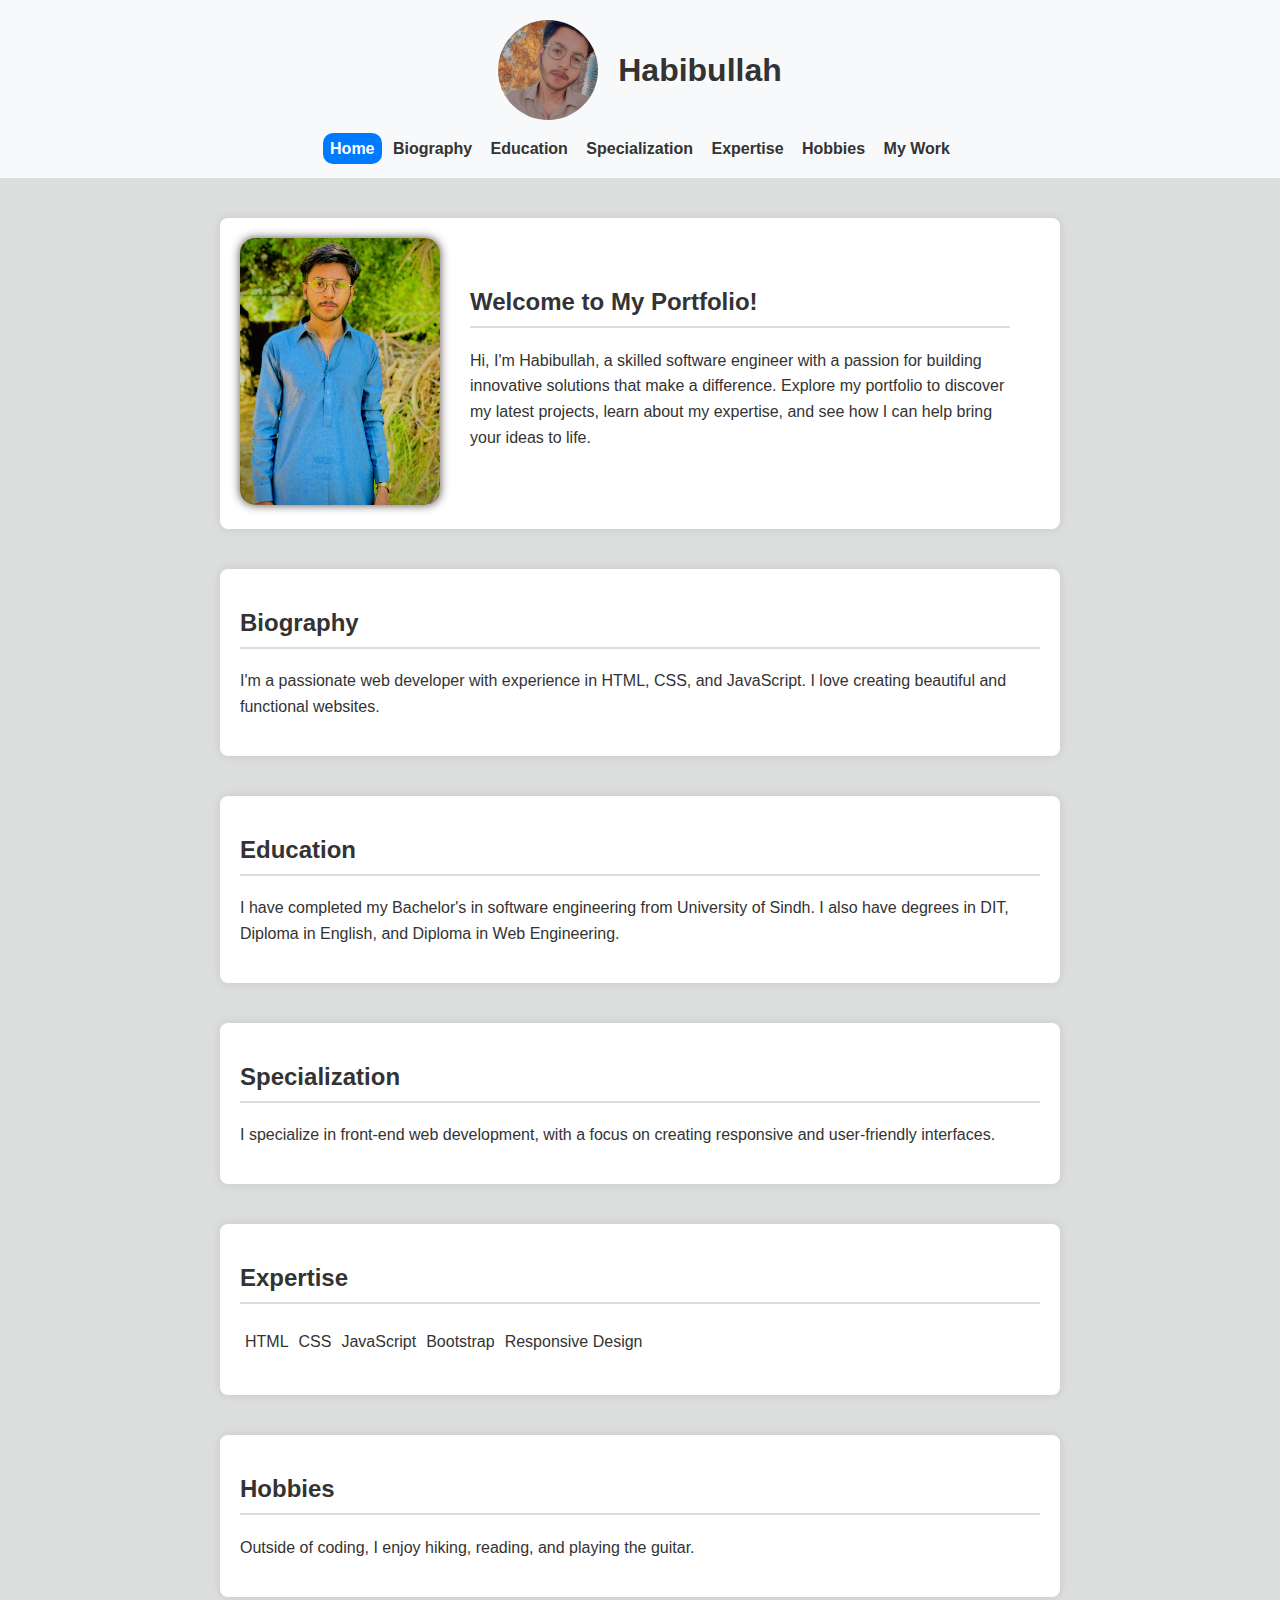
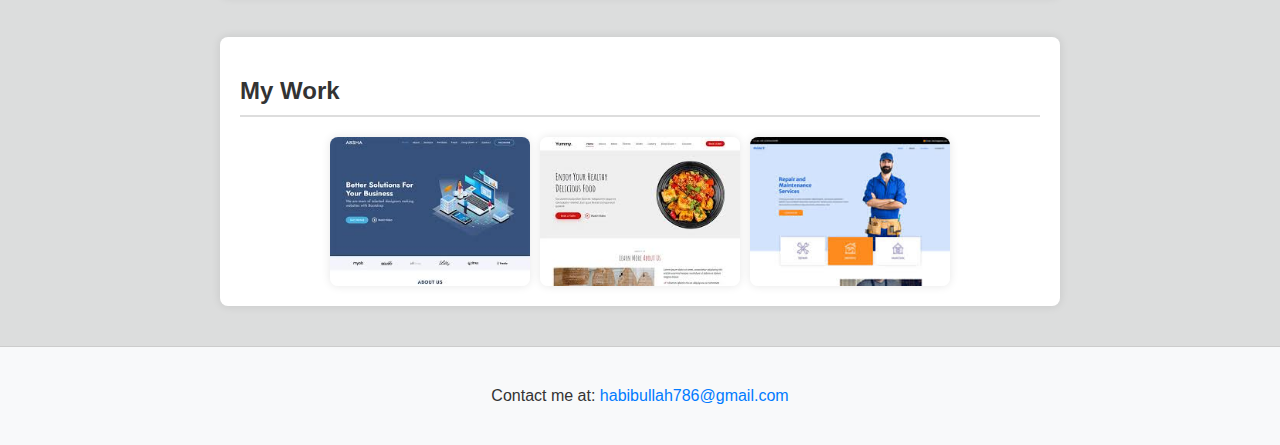
<file: index.html>
<!DOCTYPE html>
<html lang="en">
<head>
    <meta charset="UTF-8">
    <meta name="viewport" content="width=device-width, initial-scale=1.0">
    <title>Habibullah's Portfolio</title>
   <link rel="stylesheet" href="style.css">
</head>
<body>
    <header class="header">
        <div class="profile-container">
            <img src="habib.jpg" alt="Profile" class="profile-img">
            <h1 class="name">Habibullah</h1>
        </div>
        <nav class="nav">
            <a style="background-color: #007bff; border-radius: 10px;color: white;" href="index.html">Home</a>
            <a href="biography.html">Biography</a>
            <a href="education.html">Education</a>
            <a href="specialization.html">Specialization</a>
            <a href="expertise.html">Expertise</a>
            <a href="hobbies.html">Hobbies</a>
            <a href="mywork.html">My Work</a>
        </nav>
    </header>
    <main class="main-content">
        <section id="home" class="section" style="display: flex;"   >
            <div class="home-container" >
                <img src="my1.jpg" alt="Ghulam Mehdi" class="home-img">
            </div>
                <div class="home-text" style="padding: 30px;">
                    <h2>Welcome to My Portfolio!</h2>
                    <p>Hi, I'm Habibullah, a skilled software engineer with a passion for building innovative solutions that make a difference. Explore my portfolio to discover my latest projects, learn about my expertise, and see how I can help bring your ideas to life.</p>
                
            </div>
        </section>
        <section id="biography" class="section">
            <h2>Biography</h2>
            <p>I'm a passionate web developer with experience in HTML, CSS, and JavaScript. I love creating beautiful and functional websites.</p>
        </section>
        <section id="education" class="section">
            <h2>Education</h2>
            <p>I have completed my Bachelor's in software engineering from University of Sindh. I also have degrees in DIT, Diploma in English, and Diploma in Web Engineering.</p>
        </section>
        <section id="specialization" class="section">
            <h2>Specialization</h2>
            <p>I specialize in front-end web development, with a focus on creating responsive and user-friendly interfaces.</p>
        </section>
        <section id="expertise" class="section">
            <h2>Expertise</h2>
            <ul>
                <li>HTML</li>
                <li>CSS</li>
                <li>JavaScript</li>
                <li>Bootstrap</li>
                <li>Responsive Design</li>
            </ul>
        </section>
        <section id="hobbies" class="section">
            <h2>Hobbies</h2>
            <p>Outside of coding, I enjoy hiking, reading, and playing the guitar.</p>
        </section>
        <section id="mywork" class="section">
            <h2>My Work</h2>
            <div class="gallery">
                <img src="web2.jpeg" alt="Work 1">
                <img src="web5.jpeg" alt="Work 2">
                <img src="web7.jpeg" alt="Work 3">
            </div>
        </section>
    </main>
    <footer class="footer">
        <p>Contact me at: <a href="#">habibullah786@gmail.com</a></p>
    </footer>
</body>
</html>
</file>
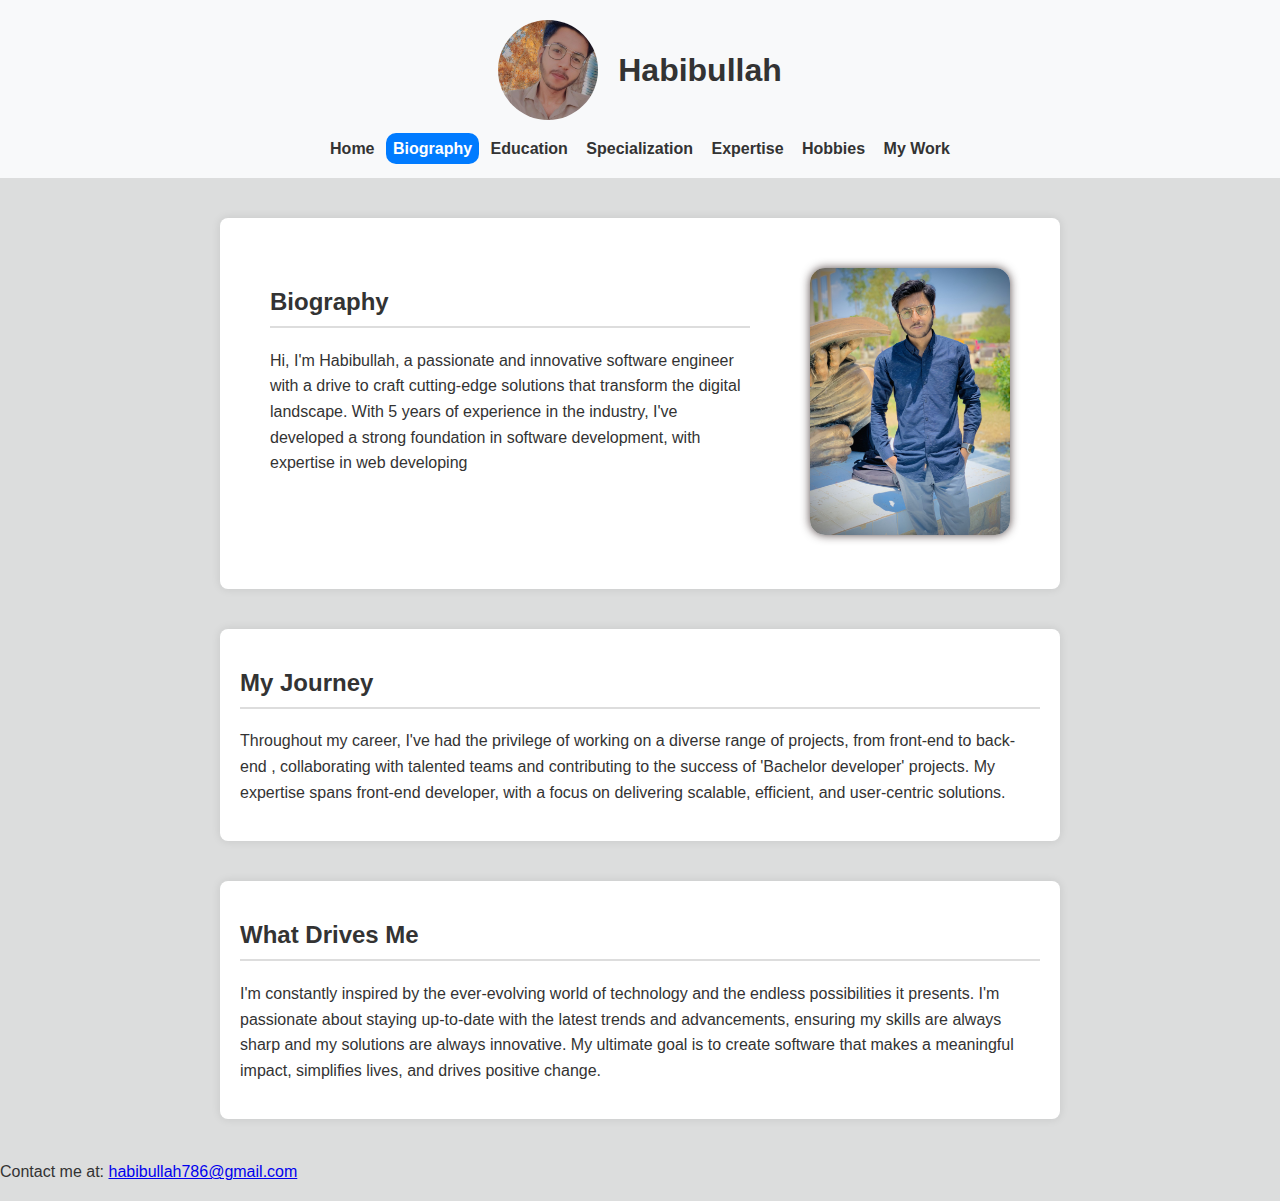
<file: biography.html>
<!DOCTYPE html>
<html lang="en">
<head>
    <meta charset="UTF-8">
    <meta name="viewport" content="width=device-width, initial-scale=1.0">
    <title>Biography</title>
    <link rel="stylesheet" href="style.css">
</head>
<body>
    <header class="header">
        <div class="profile-container">
            <img src="habib.jpg" alt="Profile" class="profile-img">
            <h1 class="name">Habibullah</h1>
        </div>
        <nav class="nav">
            <a href="index.html">Home</a>
            <a style="background-color: #007bff; border-radius: 10px;color: white;" href="biography.html">Biography</a>
            <a href="education.html">Education</a>
            <a href="specialization.html">Specialization</a>
            <a href="expertise.html">Expertise</a>
            <a href="hobbies.html">Hobbies</a>
            <a href="mywork.html">My Work</a>
        </nav>
    </header>
    <div class="container" id="biography" style="display: flex;">
    <div class="main-fail" style="width: 60%; padding: 30px;">
        <h2>Biography</h2>
        <p>Hi, I'm Habibullah, a passionate and innovative software engineer with a drive to craft cutting-edge solutions that transform the digital landscape. With 5 years of experience in the industry, I've developed a strong foundation in software development, with expertise in web developing</p>
    </div>
        <div class="pro-file" style="padding: 30px;">
            <img src="my2.jpeg" alt="Profile" class="home-img">
        </div>
    </div>
        <div class="about-self">
        <div class="container" id="home">
            <h2>My Journey </h2>
            <p>Throughout my career, I've had the privilege of working on a diverse range of projects, from front-end to back-end , collaborating with talented teams and contributing to the success of 'Bachelor developer' projects. My expertise spans front-end developer, with a focus on delivering scalable, efficient, and user-centric solutions.
            </p>
        </div>
        <div class="container" id="home">
            <h2>What Drives Me</h2>
            <p>I'm constantly inspired by the ever-evolving world of technology and the endless possibilities it presents. I'm passionate about staying up-to-date with the latest trends and advancements, ensuring my skills are always sharp and my solutions are always innovative. My ultimate goal is to create software that makes a meaningful impact, simplifies lives, and drives positive change. </p>
        </div>
        </div>
        <footer>
            <p>Contact me at: <a href="#">habibullah786@gmail.com</a></p>
        </footer>
</body>
</html>
</file>
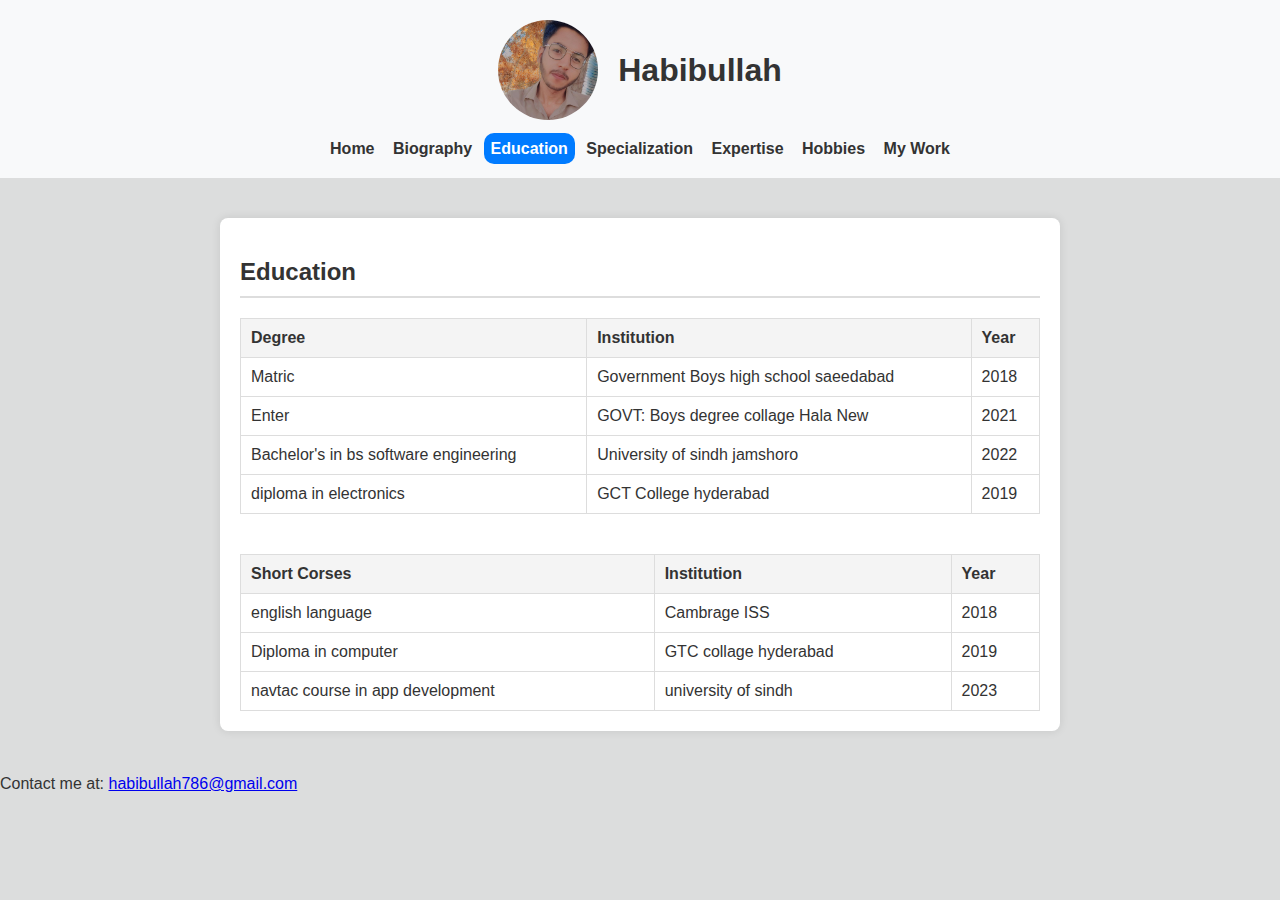
<file: education.html>
<!DOCTYPE html>
<html lang="en">
<head>
    <meta charset="UTF-8">
    <meta name="viewport" content="width=device-width, initial-scale=1.0">
    <title>Education</title>
    <link rel="stylesheet" href="style.css">
</head>
<body>
    <header class="header">
        <div class="profile-container">
            <img src="habib.jpg" alt="Profile" class="profile-img">
            <h1 class="name">Habibullah</h1>
        </div>
        <nav class="nav">
            <a href="index.html">Home</a>
            <a href="biography.html">Biography</a>
            <a style="background-color: #007bff; border-radius: 10px;color: white;" href="education.html">Education</a>
            <a href="specialization.html">Specialization</a>
            <a href="expertise.html">Expertise</a>
            <a href="hobbies.html">Hobbies</a>
            <a href="mywork.html">My Work</a>
        </nav>
    </header>
    <div class="container" id="education">
        <h2>Education</h2>
        <table>
            <tr>
                <th>Degree</th>
                <th>Institution</th>
                <th>Year</th>
            </tr>
            <tr>
                <td>Matric</td>
                <td>Government Boys high school saeedabad</td>
                <td>2018</td>
            </tr>
            <tr>
                <td>Enter</td>
                <td>GOVT: Boys degree collage Hala New</td>
                <td>2021</td>
            </tr>
            <tr>
                <td>Bachelor's in bs software engineering</td>
                <td>University of sindh jamshoro</td>
                <td>2022</td>
            </tr>
            <tr>
                <td>diploma in electronics</td>
                <td>GCT College hyderabad</td>
                <td>2019</td>
            </tr>
            <!-- Add more rows if needed -->
        </table>
        <table style="margin-top: 40px;">
            <tr>
                <th>Short Corses</th>
                <th>Institution</th>
                <th>Year</th>
            </tr>
            <tr>
                <td>english language</td>
                <td>Cambrage ISS</td>
                <td>2018</td>
            </tr>
            <tr>
                <td>Diploma in computer</td>
                <td>GTC collage hyderabad</td>
                <td>2019</td>
            </tr>
            <tr>
                <td>navtac course in app development</td>
                <td>university of sindh</td>
                <td>2023</td>
            </tr>
        </table>
    </div>
    <footer>
        <p>Contact me at: <a href="#">habibullah786@gmail.com</a></p>
    </footer>
</body>
</html>
</file>
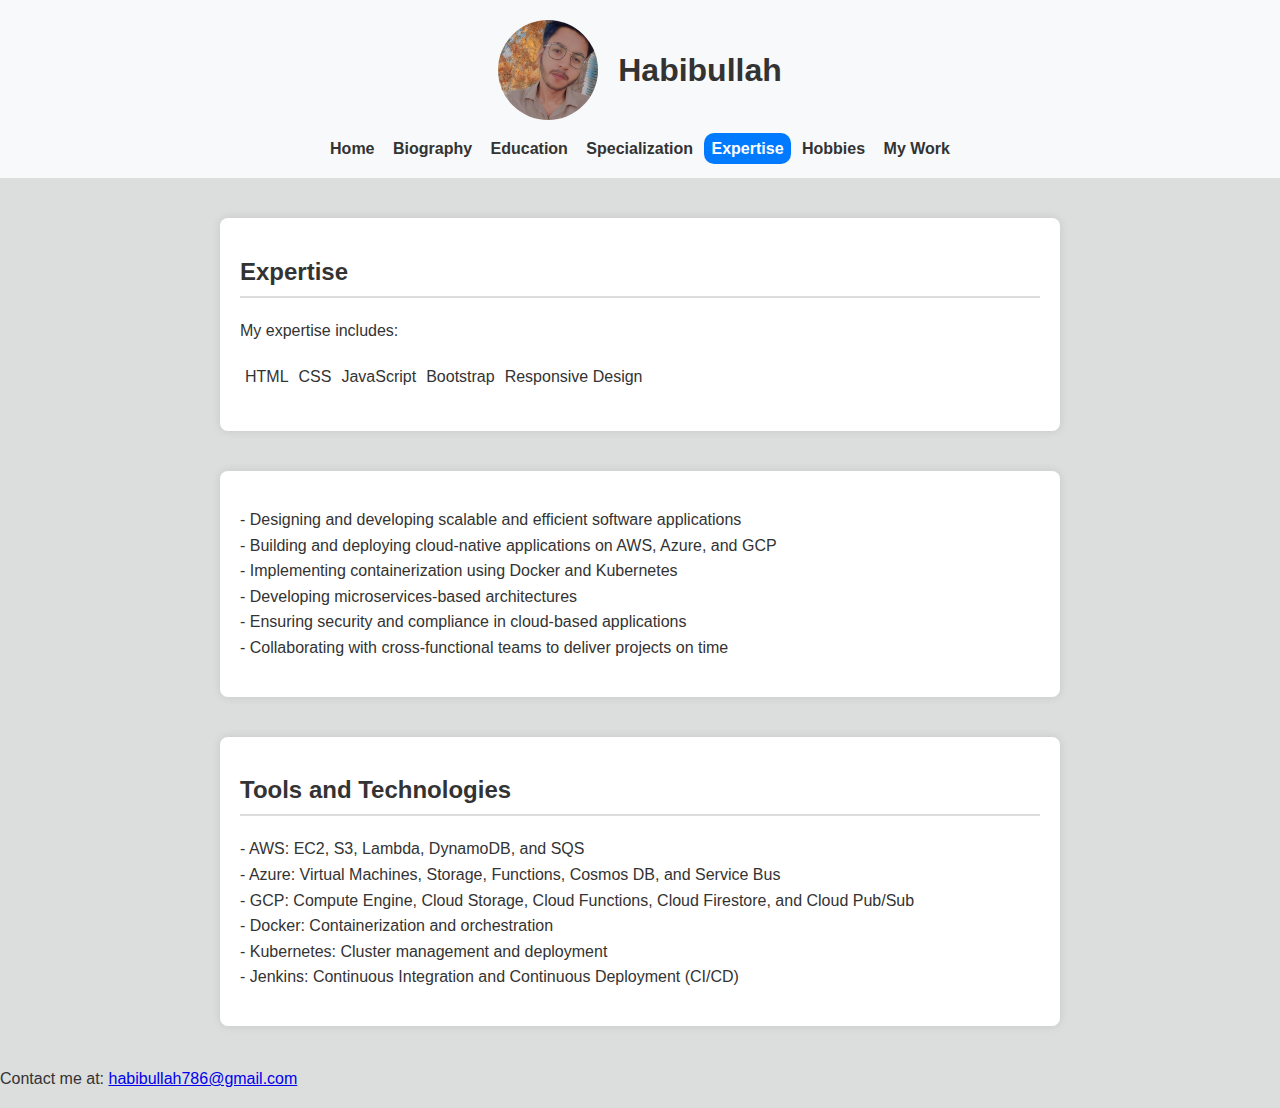
<file: expertise.html>
<!DOCTYPE html>
<html lang="en">
<head>
    <meta charset="UTF-8">
    <meta name="viewport" content="width=device-width, initial-scale=1.0">
    <title>Expertise</title>
    <link rel="stylesheet" href="style.css">
</head>
<body>
    <header class="header">
        <div class="profile-container">
            <img src="habib.jpg" alt="Profile" class="profile-img">
            <h1 class="name">Habibullah</h1>
        </div>
        <nav class="nav">
            <a href="index.html">Home</a>
            <a href="biography.html">Biography</a>
            <a href="education.html">Education</a>
            <a href="specialization.html">Specialization</a>
            <a style="background-color: #007bff; border-radius: 10px;color: white;" href="expertise.html">Expertise</a>
            <a href="hobbies.html">Hobbies</a>
            <a href="mywork.html">My Work</a>
        </nav>
    </header>
    <div class="container" id="expertise">
        <h2>Expertise</h2>
        <p>My expertise includes:</p>
        <ul style="list-style-type: none;">
            <li>HTML</li>
            <li>CSS</li>
            <li>JavaScript</li>
            <li>Bootstrap</li>
            <li>Responsive Design</li>
        </ul>
    </div>
    <div class="container" id="expertise">
        <p>- Designing and developing scalable and efficient software applications
            <br>- Building and deploying cloud-native applications on AWS, Azure, and GCP
            <br>- Implementing containerization using Docker and Kubernetes
            <br>- Developing microservices-based architectures
            <br>- Ensuring security and compliance in cloud-based applications
            <br>- Collaborating with cross-functional teams to deliver projects on time
            </p>
    </div>
    <div class="container" id="expertise">
        <h2>Tools and Technologies        </h2>
        <p>
           - AWS: EC2, S3, Lambda, DynamoDB, and SQS <br>
- Azure: Virtual Machines, Storage, Functions, Cosmos DB, and Service Bus <br>
- GCP: Compute Engine, Cloud Storage, Cloud Functions, Cloud Firestore, and Cloud Pub/Sub <br>
- Docker: Containerization and orchestration <br>
- Kubernetes: Cluster management and deployment <br>
- Jenkins: Continuous Integration and Continuous Deployment (CI/CD)

        </p>
    </div>
    <footer>
        <p>Contact me at: <a href="#">habibullah786@gmail.com</a></p>
    </footer>
</body>
</html>
</file>
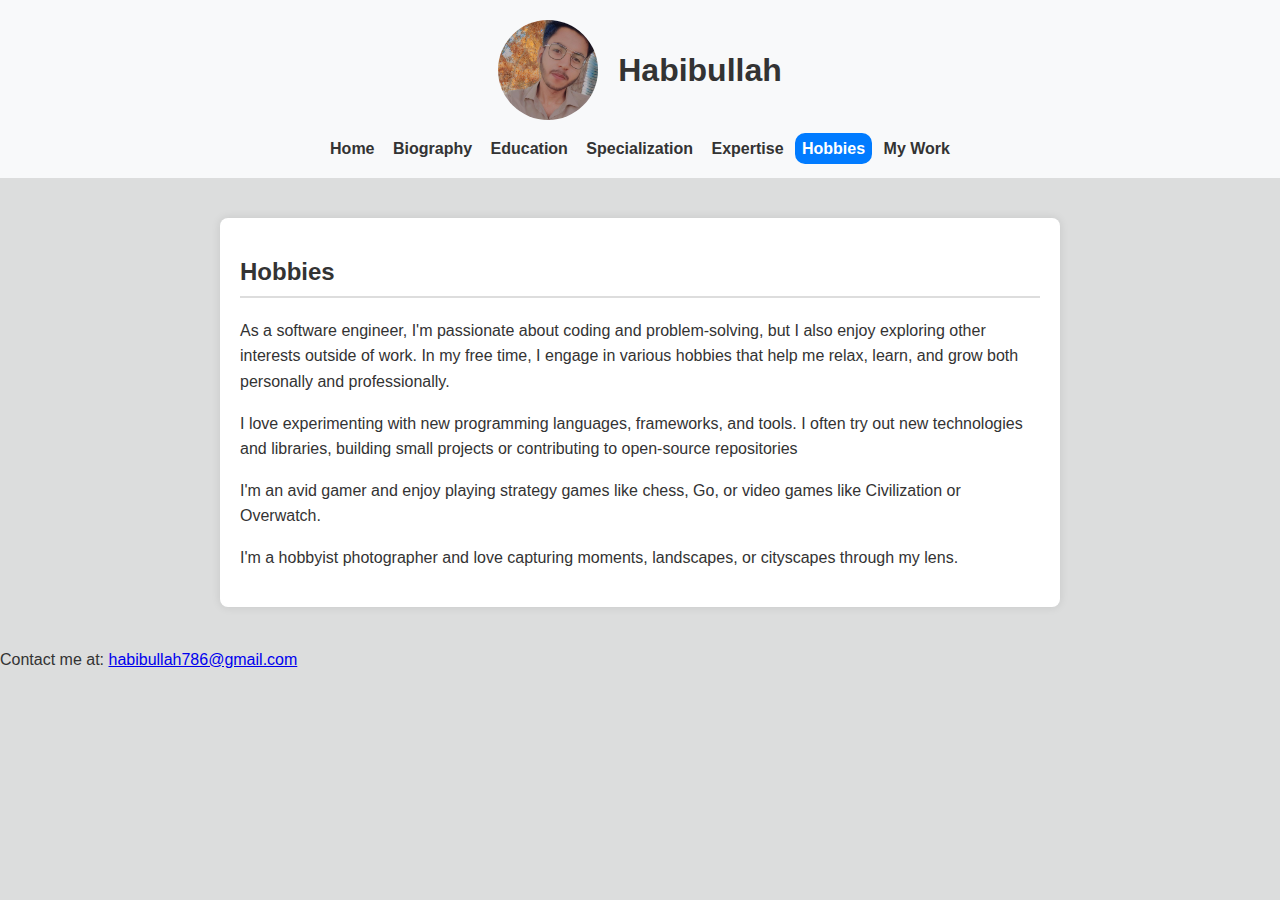
<file: hobbies.html>
<!DOCTYPE html>
<html lang="en">
<head>
    <meta charset="UTF-8">
    <meta name="viewport" content="width=device-width, initial-scale=1.0">
    <title>Hobbies</title>
    <link rel="stylesheet" href="style.css">
</head>
<body>
    <header class="header">
        <div class="profile-container">
            <img src="habib.jpg" alt="Profile" class="profile-img">
            <h1 class="name">Habibullah</h1>
        </div>
        <nav class="nav">
            <a href="index.html">Home</a>
            <a href="biography.html">Biography</a>
            <a href="education.html">Education</a>
            <a href="specialization.html">Specialization</a>
            <a href="expertise.html">Expertise</a>
            <a style="background-color: #007bff; border-radius: 10px;color: white;" href="hobbies.html">Hobbies</a>
            <a href="mywork.html">My Work</a>
        </nav>
    </header>
    <div class="container" id="hobbies">
        <h2>Hobbies</h2>
        <p>As a software engineer, I'm passionate about coding and problem-solving, but I also enjoy exploring other interests outside of work. In my free time, I engage in various hobbies that help me relax, learn, and grow both personally and professionally.
        </p>
        <p>
I love experimenting with new programming languages, frameworks, and tools. I often try out new technologies and libraries, building small projects or contributing to open-source repositories
        </p>
        <p>I'm an avid gamer and enjoy playing strategy games like chess, Go, or video games like Civilization or Overwatch.</p>
        <p>I'm a hobbyist photographer and love capturing moments, landscapes, or cityscapes through my lens.</p>
    </div>
    <footer>
        <p>Contact me at: <a href="#">habibullah786@gmail.com</a></p>
    </footer>
</body>
</html>
</file>
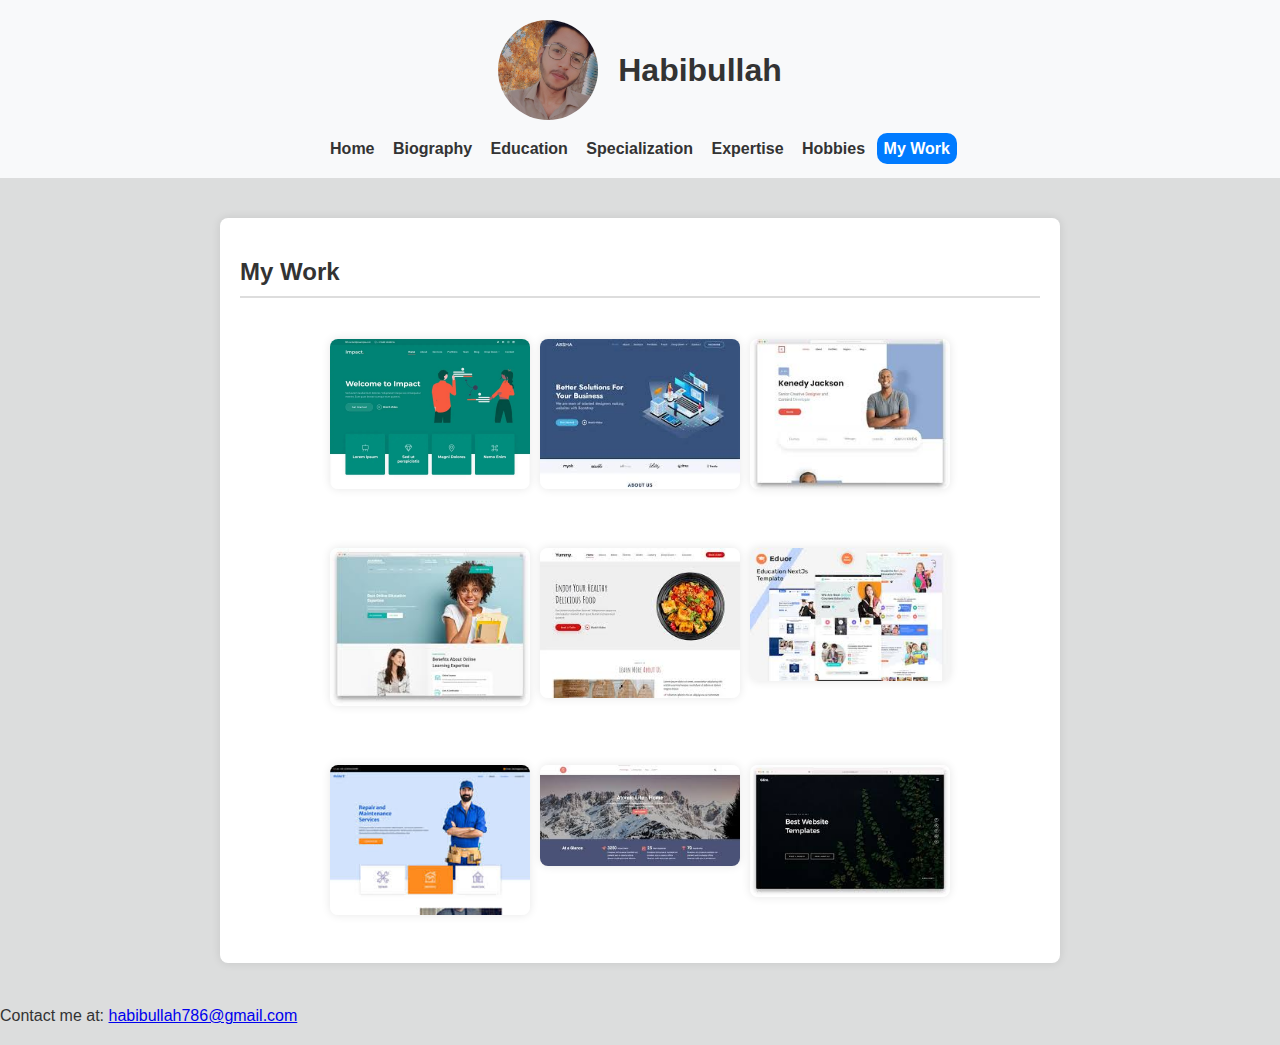
<file: mywork.html>
<!DOCTYPE html>
<html lang="en">
<head>
    <meta charset="UTF-8">
    <meta name="viewport" content="width=device-width, initial-scale=1.0">
    <title>My Work</title>
    <link rel="stylesheet" href="style.css">
    <style>
        li img{
            width: 200px;
        }
    </style>
</head>
<body>
    <header class="header">
        <div class="profile-container">
            <img src="habib.jpg" alt="Profile" class="profile-img">
            <h1 class="name">Habibullah</h1>
        </div>
        <nav class="nav">
            <a href="index.html">Home</a>
            <a href="biography.html">Biography</a>
            <a href="education.html">Education</a>
            <a href="specialization.html">Specialization</a>
            <a href="expertise.html">Expertise</a>
            <a href="hobbies.html">Hobbies</a>
            <a style="background-color: #007bff; border-radius: 10px;color: white;" href="mywork.html">My Work</a>
        </nav>
    </header>
    <div class="container" id="mywork">
        <h2>My Work</h2>
        <div class="gallery">
            <ul>
                <li><img src="web1.jpg" alt=""></li>
                <li><img src="web2.jpeg" alt=""></li>
                <li><img src="web3.jpeg" alt=""></li>
            </ul>
            <ul>
                <li><img src="web4.jpeg" alt=""></li>
                <li><img src="web5.jpeg" alt=""></li>
                <li><img src="web6.jpeg" alt=""></li>
            </ul>
            <ul>
                <li><img src="web7.jpeg" alt=""></li>
                <li><img src="web8.jpeg" alt=""></li>
                <li><img src="web9.jpeg" alt=""></li>
            </ul>
        </div>
    </div>
    <footer>
        <p>Contact me at: <a href="#">habibullah786@gmail.com</a></p>
    </footer>
</body>
</html>
</file>
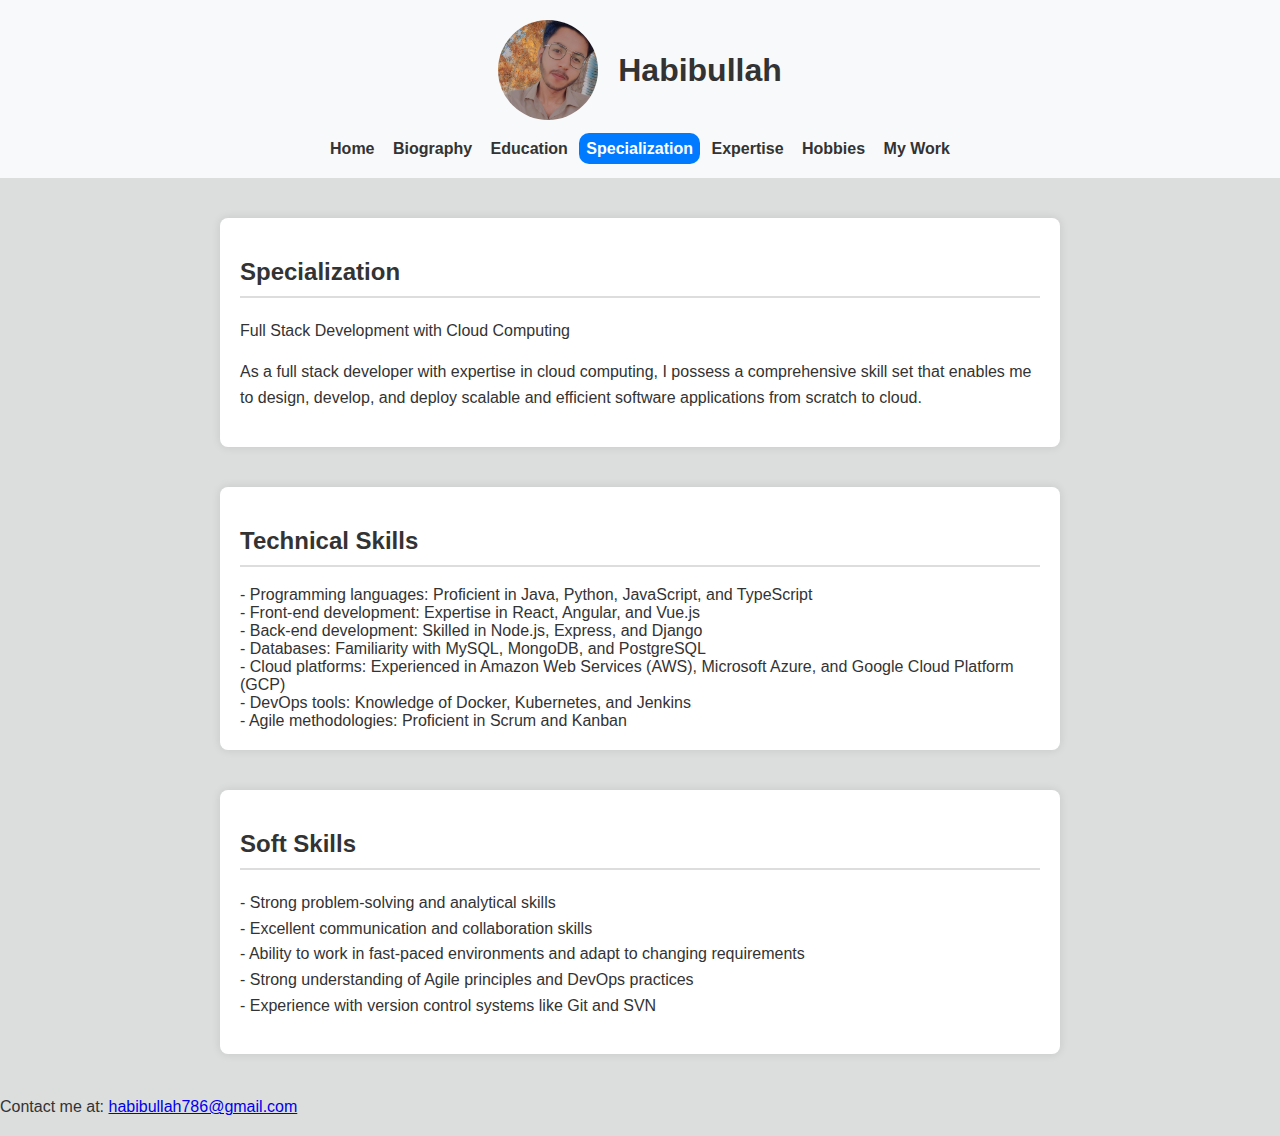
<file: specialization.html>
<!DOCTYPE html>
<html lang="en">
<head>
    <meta charset="UTF-8">
    <meta name="viewport" content="width=device-width, initial-scale=1.0">
    <title>Specialization</title>
    <link rel="stylesheet" href="style.css">
</head>
<body>
    <header class="header">
        <div class="profile-container">
            <img src="habib.jpg" alt="Profile" class="profile-img">
            <h1 class="name">Habibullah</h1>
        </div>
        <nav class="nav">
            <a href="index.html">Home</a>
            <a href="biography.html">Biography</a>
            <a href="education.html">Education</a>
            <a style="background-color: #007bff; border-radius: 10px;color: white;" href="specialization.html">Specialization</a>
            <a href="expertise.html">Expertise</a>
            <a href="hobbies.html">Hobbies</a>
            <a href="mywork.html">My Work</a>
        </nav>
    </header>
    <div class="container" id="specialization">
        <h2>Specialization</h2>
        <p>Full Stack Development with Cloud Computing</p>
    
        <p>As a full stack developer with expertise in cloud computing, I possess a comprehensive skill set that enables me to design, develop, and deploy scalable and efficient software applications from scratch to cloud.
        </p>
    </div>
    <div class="container" id="specialization">
        <h2>Technical Skills        </h2>
        <span>- Programming languages: Proficient in Java, Python, JavaScript, and TypeScript<br>
            - Front-end development: Expertise in React, Angular, and Vue.js <br>
            - Back-end development: Skilled in Node.js, Express, and Django <br>
            - Databases: Familiarity with MySQL, MongoDB, and PostgreSQL <br>
            - Cloud platforms: Experienced in Amazon Web Services (AWS), Microsoft Azure, and Google Cloud Platform (GCP) <br>
            - DevOps tools: Knowledge of Docker, Kubernetes, and Jenkins <br>
            - Agile methodologies: Proficient in Scrum and Kanban <br>
        </span>
    </div>
    <div class="container" id="specialization">
    <h2>Soft Skills    </h2>
    <p>- Strong problem-solving and analytical skills <br>
        - Excellent communication and collaboration skills <br>
        - Ability to work in fast-paced environments and adapt to changing requirements <br>
        - Strong understanding of Agile principles and DevOps practices <br>
        - Experience with version control systems like Git and SVN <br>
        </p>
    </div>
    <footer>
        <p>Contact me at: <a href="#">habibullah786@gmail.com</a></p>
    </footer>
</body>
</html>
</file>
<file: style.css>
/* style.css */
body {
    font-family: 'Arial', sans-serif;
    margin: 0;
    padding: 0;
    background-color: #dcdddd;
    color: #333;
}

.header {
    background: #f8f9fa;
    padding: 20px 0;
    text-align: center;
    /* position: sticky; */
    top: 0;
    z-index: 1000;
}

.profile-container {
    display: flex;
    align-items: center;
    justify-content: center;
    gap: 20px;
}

.profile-img {
    border-radius: 50%;
    width: 100px;
    height: 100px;
    object-fit: cover;
}
.home-img{
    width: 200px;
    border-radius: 15px;
    box-shadow: 0 0 10px rgb(31 14 14 / 76%);
}

.name {
    font-size: 2rem;
    margin: 0;
    font-family: 'Gill Sans', 'Gill Sans MT', Calibri, 'Trebuchet MS', sans-serif;
}

.nav {
    margin-top: 20px;
}

.nav a {
    padding: 7px;
    text-decoration: none;
    color: #333;
    font-weight: bold;
}

.nav a:hover {
    background-color: #007bff;
    border-radius: 10px;
    color: #ffffff;
}

.container , .section {
    max-width: 800px;
    margin: 40px auto;
    padding: 0 20px;
    background: #fff;
    border-radius: 8px;
    box-shadow: 0 0 10px rgba(0, 0, 0, 0.1);
    padding: 20px;
}

h2 {
    color: #333;
    border-bottom: 2px solid #ddd;
    padding-bottom: 10px;
}

p, ul {
    line-height: 1.6;
}

.footer {
    background: #f8f9fa;
    padding: 20px;
    text-align: center;
    border-top: 1px solid #ccc;
}

.footer a {
    text-decoration: none;
    color: #007bff;
}

.footer a:hover {
    text-decoration: underline;
}

.gallery {
    display: flex;
    flex-wrap: wrap;
    gap: 10px;
    justify-content: center;
}

.gallery img {
    width: 100%;
    max-width: 200px;
    border-radius: 8px;
    box-shadow: 0 0 10px rgba(0, 0, 0, 0.1);
}

.table-container {
    margin-top: 40px;
    overflow-x: auto;
}

table {
    width: 100%;
    border-collapse: collapse;
    margin-top: 20px;
}

th, td {
    padding: 10px;
    border: 1px solid #ddd;
    text-align: left;
}

th {
    background-color: #f4f4f4;
}

ul {
    list-style-type: none;
    display: flex;
    padding: 0;
}

li {
    padding: 5px;
}

@media (max-width: 600px) {
    .profile-container {
        flex-direction: column;
        gap: 10px;
    }

    .profile-img {
        width: 80px;
        height: 80px;
    }

    .name {
        font-size: 1.5rem;
    }

    .nav a {
        display: block;
        margin: 10px 0;
    }
}
</file>
